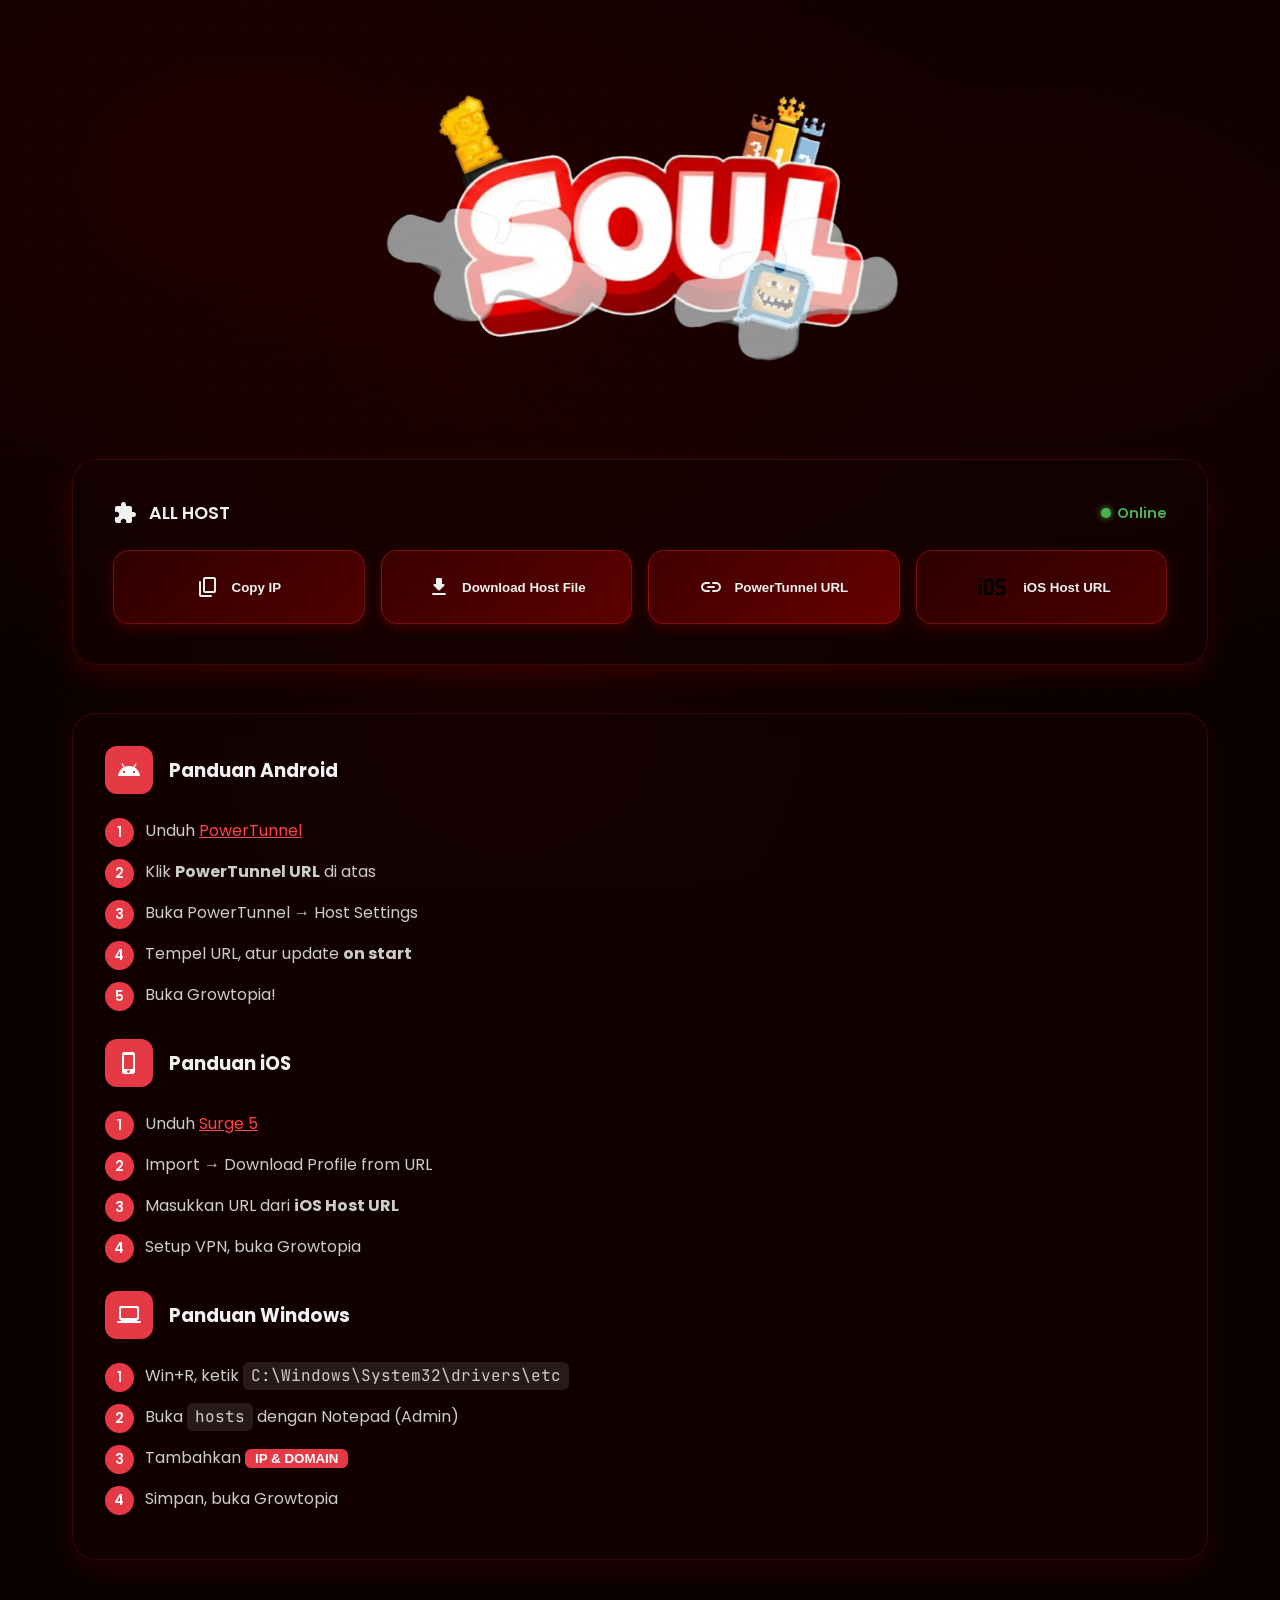
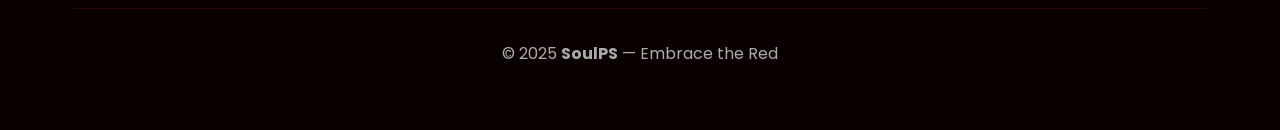
<file: index.html>
<!DOCTYPE html>
<html lang="en">
<head>
    <meta charset="UTF-8" />
    <meta name="viewport" content="width=device-width, initial-scale=1.0" />
    <title>SoulPS — Private Server</title>
    <meta name="description" content="SoulPS — Embrace the Red. A dark Growtopia Private Server." />
    <link href="https://fonts.googleapis.com/css2?family=Poppins:wght@400;600;700&family=JetBrains+Mono:wght@400;500&display=swap" rel="stylesheet" />
    <link href="https://fonts.googleapis.com/icon?family=Material+Icons+Round" rel="stylesheet" />
    <link rel="stylesheet" href="css/style.css" />
</head>
<body>
    <div class="background-container">
        <div class="background-gradient"></div>
        <div class="background-pattern"></div>
    </div>

    <div class="container">
        <header class="header">
            <img src="soulps.png" alt="SoulPS" class="title-img" id="titleLogo"
            onerror="this.style.display='none'; document.getElementById('fallbackTitle').style.display='block';" />
            <h1 class="title-fallback" id="fallbackTitle" style="display: none;">
                <span class="glitch" data-text="SOUL PS">SOUL PS</span>
            </h1>
            <div class="cloud-layer" aria-hidden="true"></div>
        </header>

        <section class="host-section">
            <div class="host-label">
                <i class="material-icons-round">extension</i>
                ALL HOST
                <span class="server-status"><span class="status-dot"></span> Online</span>
            </div>

            <textarea id="hostText" hidden>
91.134.85.13 growtopia1.com
91.134.85.13 growtopia2.com
91.134.85.13 www.growtopia1.com
91.134.85.13 www.growtopia2.com
</textarea>

            <div class="button-grid">
                <button class="btn btn-copy" onclick="copyHost()"><i class="material-icons-round">content_copy</i> Copy IP</button>
                <button class="btn btn-dl" onclick="downloadHost()"><i class="material-icons-round">download</i> Download Host File</button>
                <button class="btn btn-url" onclick="copyPowerTunnelURL()"><i class="material-icons-round">link</i> PowerTunnel URL</button>
                <button class="btn btn-ios" onclick="copyIOS()">
                    <img src="iOS.svg" alt="iOS" class="btn-icon" onerror="this.style.display='none'; this.nextElementSibling.style.display='inline';" />
                    <i class="material-icons-round ios-fallback" style="display:none;">phone_iphone</i>
                    iOS Host URL
                </button>
            </div>
        </section>

        <section class="instructions">
            <div class="instruction-card">
                <div class="card-header"><div class="card-icon android"><i class="material-icons-round">android</i></div><h3>Panduan Android</h3></div>
                <ol class="card-steps">
                    <li>Unduh <a href="https://sfile.mobi/9yeA3hP6fYz" target="_blank">PowerTunnel</a></li>
                    <li>Klik <strong>PowerTunnel URL</strong> di atas</li>
                    <li>Buka PowerTunnel → Host Settings</li>
                    <li>Tempel URL, atur update <strong>on start</strong></li>
                    <li>Buka Growtopia!</li>
                </ol>

                <div class="card-header" style="margin-top:2rem;"><div class="card-icon ios"><i class="material-icons-round">phone_iphone</i></div><h3>Panduan iOS</h3></div>
                <ol class="card-steps">
                    <li>Unduh <a href="https://apps.apple.com/app/surge-5/id1442620678" target="_blank">Surge 5</a></li>
                    <li>Import → Download Profile from URL</li>
                    <li>Masukkan URL dari <strong>iOS Host URL</strong></li>
                    <li>Setup VPN, buka Growtopia</li>
                </ol>

                <div class="card-header" style="margin-top:2rem;"><div class="card-icon windows"><i class="material-icons-round">laptop_windows</i></div><h3>Panduan Windows</h3></div>
                <ol class="card-steps">
                    <li>Win+R, ketik <code>C:\Windows\System32\drivers\etc</code></li>
                    <li>Buka <code>hosts</code> dengan Notepad (Admin)</li>
                    <li>Tambahkan <button onclick="copyHost()" class="inline-copy">IP & DOMAIN</button></li>
                    <li>Simpan, buka Growtopia</li>
                </ol>
            </div>
        </section>

        <footer class="footer">
            <p>© 2025 <strong>SoulPS</strong> — Embrace the Red</p>
        </footer>
    </div>

    <div id="notification"></div>
    <script src="js/main.js"></script>
</body>
    </html>
</file>
<file: css/style.css>
:root {
  --bg-deep: #0a0000;
  --bg-card: rgba(20, 0, 0, 0.75);
  --red-primary: #e63946;
  --red-glow: #ff4444;
  --text: #f1f1f1;
  --text-secondary: #ccc;
  --border: rgba(255, 50, 50, 0.15);
}

* { margin:0; padding:0; box-sizing:border-box; }

body {
  font-family: 'Poppins', sans-serif;
  background: var(--bg-deep);
  color: var(--text);
  min-height: 100vh;
  overflow-x: hidden;
}

/* ========== BACKGROUND CUSTOM (THE NEXT SOLANA) ========== */
.background-container {
  position: fixed;
  top: 0;
  left: 0;
  width: 100%;
  height: 100%;
  z-index: -2;
  /* Pakai link ImgBB */
  background: url('https://i.ibb.co.com/2044VTNp/the-next-solana.jpg') no-repeat center center / cover;
  background-attachment: fixed;
  overflow: hidden;
}

.background-gradient {
  position: absolute;
  top: 0;
  left: 0;
  width: 100%;
  height: 100%;
  background:
    radial-gradient(ellipse at 20% 20%, rgba(255, 0, 0, 0.1) 0%, transparent 50%),
    radial-gradient(ellipse at 80% 30%, rgba(139, 0, 0, 0.12) 0%, transparent 50%),
    radial-gradient(ellipse at 40% 80%, rgba(180, 0, 0, 0.08) 0%, transparent 50%);
}

.background-pattern {
  position: absolute;
  top: 0;
  left: 0;
  width: 100%;
  height: 100%;
  background-image: radial-gradient(circle at 1px 1px, rgba(255, 50, 50, 0.15) 1px, transparent 0);
  background-size: 30px 30px;
  opacity: 0.4;
}

/* ========== CONTAINER ========== */
.container {
  max-width: 1200px;
  margin: 0 auto;
  padding: 2rem;
  position: relative;
  z-index: 1;
}

/* ========== HEADER & LOGO ========== */
.header {
  position: relative;
  display: flex;
  flex-direction: column;
  align-items: center;
  justify-content: center;
  padding: 0.5rem 0 1rem;
  min-height: unset;
  margin-bottom: 1rem;
}
.title-img {
  display: block;
  margin: 0 auto;
  width: clamp(220px, 45vw, 520px);
  height: auto;
  object-fit: contain;
  opacity: 0;
  transform: translateY(20px);
  animation: logoAppear 0.9s ease-out forwards;
}
@keyframes logoAppear {
  to { opacity:1; transform: translateY(0); }
}

/* Fallback glitch text */
.title-fallback {
  font-size: clamp(4rem, 12vw, 8rem);
  text-transform: uppercase;
  color: var(--red-primary);
  text-shadow: 0 0 10px var(--red-glow), 0 0 30px #b30000;
  display: none;
}
.glitch {
  position: relative;
  display: inline-block;
}
.glitch::before,
.glitch::after {
  content: attr(data-text);
  position: absolute;
  left: 0; top: 0;
  width: 100%; height: 100%;
  opacity: 0.8;
}
.glitch::before {
  color: #ff0000;
  z-index: -1;
  animation: glitch 0.3s infinite;
}
.glitch::after {
  color: #00ffff;
  z-index: -2;
  animation: glitch 0.3s infinite reverse;
}
@keyframes glitch {
  0% { transform: translate(0); }
  20% { transform: translate(-2px, 2px); }
  40% { transform: translate(2px, -2px); }
  60% { transform: translate(-1px, -1px); }
  80% { transform: translate(1px, 1px); }
  100% { transform: translate(0); }
}

/* ========== CLOUD ANIMATION ========== */
.cloud-layer {
  position: absolute;
  left: 0;
  right: 0;
  bottom: 0;
  height: clamp(120px, 25vh, 220px);
  pointer-events: none;
  overflow: hidden;
  z-index: 0;
}
.cloud {
  --w: 180px;
  --dur: 36s;
  position: absolute;
  top: 0;
  left: 0;
  width: var(--w);
  aspect-ratio: 2 / 1;
  /* Pakai link ImgBB awan */
  background: url('https://i.ibb.co.com/qMdXmmP2/awan.webp') center/contain no-repeat;
  opacity: 0.7;
  filter: drop-shadow(0 6px 10px rgba(0,0,0,0.12));
  will-change: left;
}
.cloud--rtl {
  animation: slide-rtl var(--dur) linear forwards;
}
.cloud--ltr {
  animation: slide-ltr var(--dur) linear forwards;
}
@keyframes slide-rtl {
  from { left: calc(100% + var(--w)); }
  to { left: calc(-1 * var(--w)); }
}
@keyframes slide-ltr {
  from { left: calc(-1 * var(--w)); }
  to { left: calc(100% + var(--w)); }
}

/* ========== HOST SECTION ========== */
.host-section {
  background: var(--bg-card);
  backdrop-filter: blur(12px);
  border: 1px solid var(--border);
  border-radius: 25px;
  padding: 2.5rem;
  margin: 2rem 0 3rem;
  box-shadow: 0 10px 25px rgba(255, 0, 0, 0.15);
  animation: fadeInUp 1s ease-out 0.2s both;
}
.host-label {
  font-size: 1.1rem;
  font-weight: 600;
  margin-bottom: 1.5rem;
  display: flex;
  align-items: center;
  gap: 0.75rem;
}
.server-status {
  margin-left: auto;
  display: flex;
  align-items: center;
  gap: 0.4rem;
  font-size: 0.9rem;
  color: #4caf50;
}
.status-dot {
  width: 10px; height: 10px;
  background: #4caf50;
  border-radius: 50%;
  box-shadow: 0 0 6px #4caf50;
}

/* ========== BUTTONS ========== */
.button-grid {
  display: grid;
  grid-template-columns: repeat(4,1fr);
  gap: 1rem;
}
@media (max-width: 1024px) { .button-grid { grid-template-columns: repeat(2,1fr); } }
@media (max-width: 600px) { .button-grid { grid-template-columns: 1fr; } }

.btn {
  display: flex;
  align-items: center;
  justify-content: center;
  gap: 0.7rem;
  padding: 1rem 1.5rem;
  border: 1px solid rgba(255, 50, 50, 0.3);
  border-radius: 16px;
  font-weight: 600;
  cursor: pointer;
  transition: all 0.3s;
  background: linear-gradient(135deg, #1a0000, #2e0000);
  color: var(--text);
  box-shadow: 0 4px 12px rgba(255, 0, 0, 0.2);
  position: relative;
  overflow: hidden;
}
.btn::before {
  content: '';
  position: absolute;
  top: 0; left: -100%;
  width: 100%; height: 100%;
  background: linear-gradient(90deg, transparent, rgba(255, 0, 0, 0.15), transparent);
  transition: left 0.6s;
}
.btn:hover::before { left: 100%; }
.btn:hover {
  transform: translateY(-2px);
  box-shadow: 0 8px 20px rgba(255, 0, 0, 0.4);
  border-color: var(--red-glow);
}
.btn-copy { background: linear-gradient(135deg, #300000, #500000); }
.btn-dl   { background: linear-gradient(135deg, #3a0000, #5c0000); }
.btn-url  { background: linear-gradient(135deg, #400000, #660000); }
.btn-ios  { background: linear-gradient(135deg, #2e0000, #4a0000); }

/* ========== INSTRUCTION CARD ========== */
.instructions { display: grid; gap: 2rem; margin-top: 2rem; }
.instruction-card {
  background: var(--bg-card);
  backdrop-filter: blur(12px);
  border: 1px solid var(--border);
  border-radius: 24px;
  padding: 2rem;
  box-shadow: 0 10px 25px rgba(255, 0, 0, 0.1);
  animation: fadeInUp 1s ease-out 0.4s both;
}
.card-header { display: flex; align-items: center; gap: 1rem; margin-bottom: 1.5rem; }
.card-icon {
  width: 48px; height: 48px;
  border-radius: 12px;
  display: flex;
  align-items: center;
  justify-content: center;
  font-size: 1.5rem;
  background: var(--red-primary);
  color: white;
}
.card-steps { list-style: none; counter-reset: step-counter; }
.card-steps li {
  position: relative;
  padding-left: 2.5rem;
  margin-bottom: 1rem;
  color: var(--text-secondary);
}
.card-steps li::before {
  counter-increment: step-counter;
  content: counter(step-counter);
  position: absolute;
  left: 0; top: 0;
  width: 1.8rem; height: 1.8rem;
  background: var(--red-primary);
  color: white;
  border-radius: 50%;
  display: flex;
  align-items: center;
  justify-content: center;
  font-size: 0.85rem;
  font-weight: 600;
}
.card-steps a { color: var(--red-glow); text-decoration: underline; }
code, kbd {
  background: rgba(255,255,255,0.1);
  padding: 0.2rem 0.5rem;
  border-radius: 6px;
  font-family: 'JetBrains Mono', monospace;
}
.inline-copy {
  background: var(--red-primary);
  border: none;
  color: white;
  padding: 2px 10px;
  border-radius: 6px;
  cursor: pointer;
  font-weight: 600;
}

/* ========== FOOTER ========== */
.footer {
  text-align: center;
  padding: 2rem;
  margin-top: 3rem;
  border-top: 1px solid var(--border);
  color: #aaa;
}

/* ========== NOTIFICATION TOAST ========== */
#notification {
  position: fixed;
  bottom: 20px; right: 20px;
  background: rgba(30, 0, 0, 0.9);
  color: #fff;
  padding: 12px 20px;
  border-radius: 8px;
  opacity: 0;
  transform: translateY(20px);
  transition: 0.4s;
  z-index: 9999;
}

@keyframes fadeInUp {
  from { opacity:0; transform: translateY(30px); }
  to { opacity:1; transform: translateY(0); }
}
</file>
